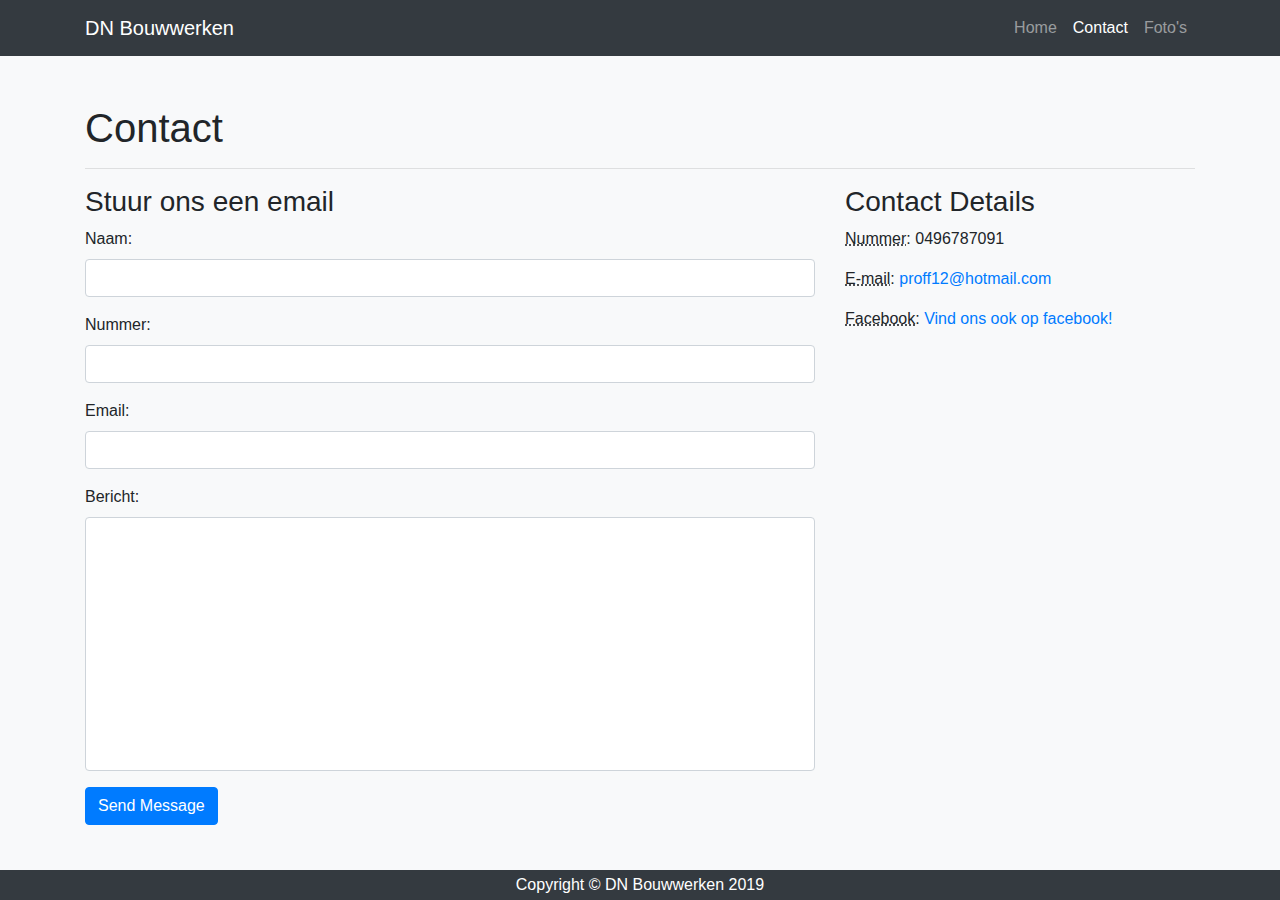
<file: contact.html>
<!DOCTYPE html>
<html lang="en">

<head>

    <meta charset="utf-8">
    <meta name="viewport" content="width=device-width, initial-scale=1, shrink-to-fit=no">
    <meta name="description" content="">
    <meta name="author" content="">

    <title>DN Bouwwerken</title>
    <link href="css/style.css" rel="stylesheet">

    <!-- Bootstrap core CSS -->
    <link href="vendor/bootstrap/css/bootstrap.min.css" rel="stylesheet">

    <!-- Custom styles for this template -->
    <link href="css/modern-business.css" rel="stylesheet">

</head>

<body class="bg-light">

<!-- Navigation -->
<nav class="navbar fixed-top navbar-expand-lg navbar-dark bg-dark fixed-top">
    <div class="container">
        <a class="navbar-brand" href="index.html">DN Bouwwerken</a>
        <button class="navbar-toggler navbar-toggler-right" type="button" data-toggle="collapse"
                data-target="#navbarResponsive" aria-controls="navbarResponsive" aria-expanded="false"
                aria-label="Toggle navigation">
            <span class="navbar-toggler-icon"></span>
        </button>
        <div class="collapse navbar-collapse" id="navbarResponsive">
            <ul class="navbar-nav ml-auto">
                <li class="nav-item">
                    <a class="nav-link" href="index.html">Home</a>
                </li>
                <li class="nav-item active">
                    <a class="nav-link" href="#">Contact</a>
                </li>
                <li class="nav-item">
                    <a class="nav-link " href="fotos.html">
                        Foto's
                    </a>
                </li>

            </ul>
        </div>
    </div>
</nav>

<!-- Page Content -->
<div class="container">

    <!-- Page Heading/Breadcrumbs -->
    <h1 class="mt-5 mb-3">Contact
    </h1>

    <hr>

    <!-- Content Row -->
    <div class="row mb-5">
        <!-- Contact Form -->
        <!-- In order to set the email address and subject line for the contact form go to the bin/contact_me.php file. -->
        <div class="col-lg-8 mb-4">
            <h3>Stuur ons een email</h3>
            <form name="sentMessage" id="contactForm" novalidate>
                <div class="control-group form-group">
                    <div class="controls">
                        <label>Naam:</label>
                        <input type="text" class="form-control" id="name" required
                               data-validation-required-message="Naam is vereist!">
                        <p class="help-block"></p>
                    </div>
                </div>
                <div class="control-group form-group">
                    <div class="controls">
                        <label>Nummer:</label>
                        <input type="tel" class="form-control" id="phone" required
                               data-validation-required-message="Nummer is vereist!">
                    </div>
                </div>
                <div class="control-group form-group">
                    <div class="controls">
                        <label>Email:</label>
                        <input type="email" class="form-control" id="email" required
                               data-validation-required-message="email is vereist!">
                    </div>
                </div>
                <div class="control-group form-group">
                    <div class="controls">
                        <label>Bericht:</label>
                        <textarea rows="10" cols="100" class="form-control" id="message" required
                                  data-validation-required-message="Bericht is vereist!" maxlength="999"
                                  style="resize:none"></textarea>
                    </div>
                </div>
                <div id="success"></div>
                <!-- For success/fail messages -->
                <button type="submit" class="btn btn-primary" id="sendMessageButton">Send Message</button>
            </form>
        </div>
        <!-- Contact Details Column -->
        <div class="col-lg-4 mb-4">
            <h3>Contact Details</h3>
            <p>
                <abbr title="Phone">Nummer</abbr>: 0496787091
            </p>
            <p>
                <abbr title="Email">E-mail</abbr>:
                <a href="mailto:proff12@hotmail.com">proff12@hotmail.com
                </a>
            </p>
            <p>
                <abbr title="Facebook">Facebook</abbr>: <a
                    href="https://www.facebook.com/DN-Bouwwerken-289510351706982/">Vind ons ook op facebook!</a>
                </a>
            </p>
        </div>
    </div>
    <!-- /.row -->


</div>
<!-- /.container -->

<!-- Footer -->
<footer class="bg-dark footer mt-10">
    <p class="m-0 text-center text-white">Copyright &copy; DN Bouwwerken 2019</p>

</footer>

<!-- Bootstrap core JavaScript -->
<script src="vendor/jquery/jquery.min.js"></script>
<script src="vendor/bootstrap/js/bootstrap.bundle.min.js"></script>

<!-- Contact form JavaScript -->
<!-- Do not edit these files! In order to set the email address and subject line for the contact form go to the bin/contact_me.php file. -->
<script src="js/jqBootstrapValidation.js"></script>
<script src="js/contact_me.js"></script>

</body>

</html>
</file>
<file: css/style.css>
html {
    position: relative;
    min-height: 100%;
}

body {
    margin-bottom: 60px;
}

.imagepreview {
    width: 100%;
}

.description {
    font-size: 1.2em;
}

.clickable {
    cursor: pointer;
}

.footer {
    position: absolute;
    bottom: 0;
    width: 100%;
    height: 30px;
    line-height: 30px;
}

@media (min-width: 576px) {
    .modal-dialog {
        max-width: 100%;
        max-height: 100%;
        margin: 1.75rem auto;
} }

@media (min-width: 1200px) {
    .modal-dialog {
        max-width: 55%;
        margin: 1.75rem auto;
    }
}
</file>
<file: css/modern-business.css>
/*!
 * Start Bootstrap - Modern Business (https://startbootstrap.com/template-overviews/modern-business)
 * Copyright 2013-2019 Start Bootstrap
 * Licensed under MIT (https://github.com/BlackrockDigital/startbootstrap-logomodern-business-nav/blob/master/LICENSE)
 */
body {
  padding-top: 56px;
}

.carousel-item {
  height: 65vh;
  min-height: 300px;
  background: no-repeat center center scroll;
  -webkit-background-size: cover;
  -moz-background-size: cover;
  -o-background-size: cover;
  background-size: cover;
}

.portfolio-item {
  margin-bottom: 30px;
}
</file>
